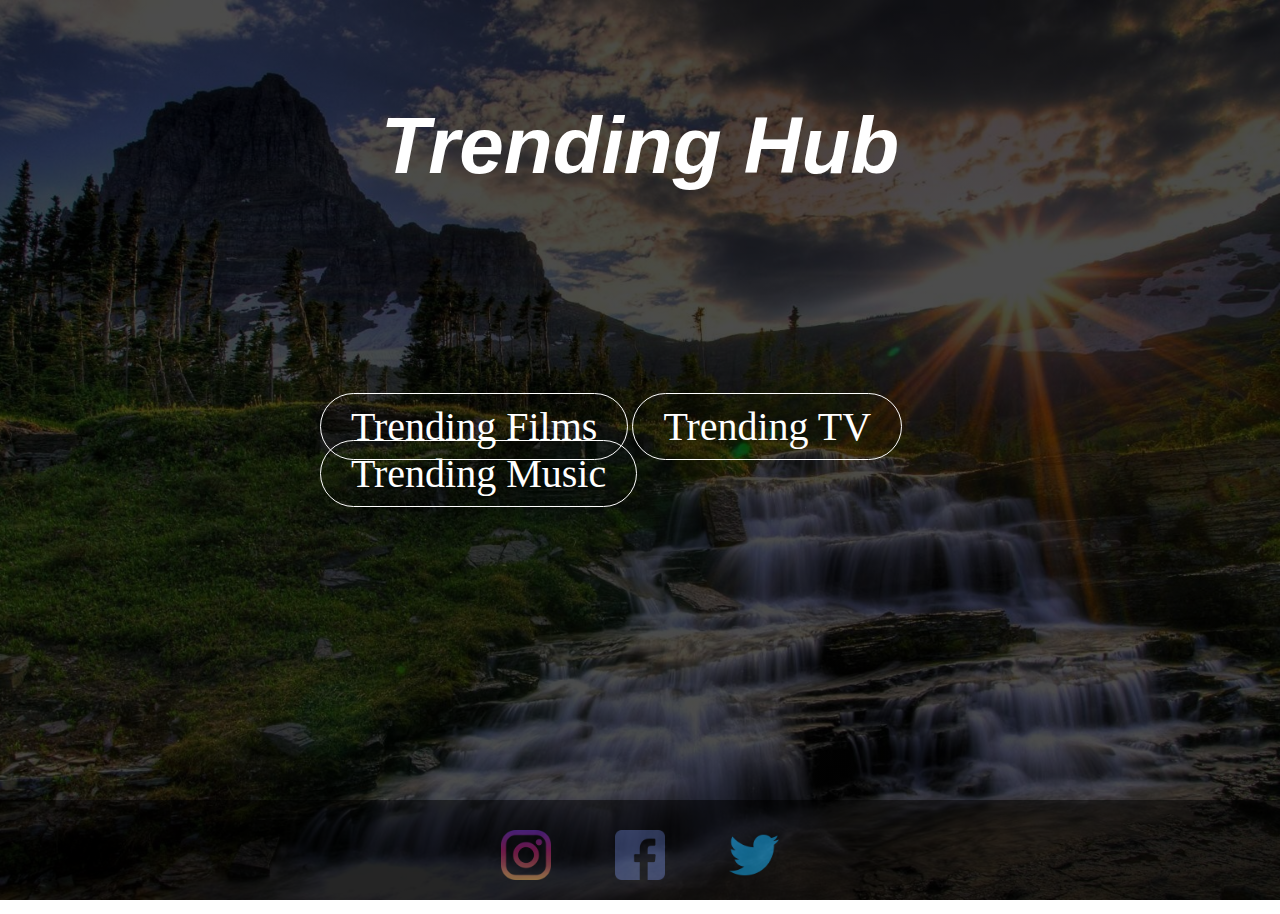
<file: Trend/index.html>
<!DOCTYPE html>
<html lang="en" dir="ltr">

  <head>

    <meta charset="utf-8">
    <title>Trending Hub</title>
    <link rel="stylesheet" href="css/main.css">

  </head>

  <body>

    <div id="container">
      <div id="main">

    <div class="title">

      <header>
        <h1> Trending Hub </h1>
      </header>

    </div>

    <div class="button">
      <a href="trendingfilms.html" class="btn">Trending Films</a>
      <a href="#" class="btn">Trending TV</a>
      <a href="#" class="btn">Trending Music</a>
    </div>

  </div>
</div>

    <footer id="footer">
      <img class="instagram" src="img/instagram.png" alt="instagram">
      <img class="facebook" src="img/facebook.png" alt="facebook">
      <img class="twitter" src="img/twitter.png" alt="twitter">
    </footer>

  </body>
</html>
</file>
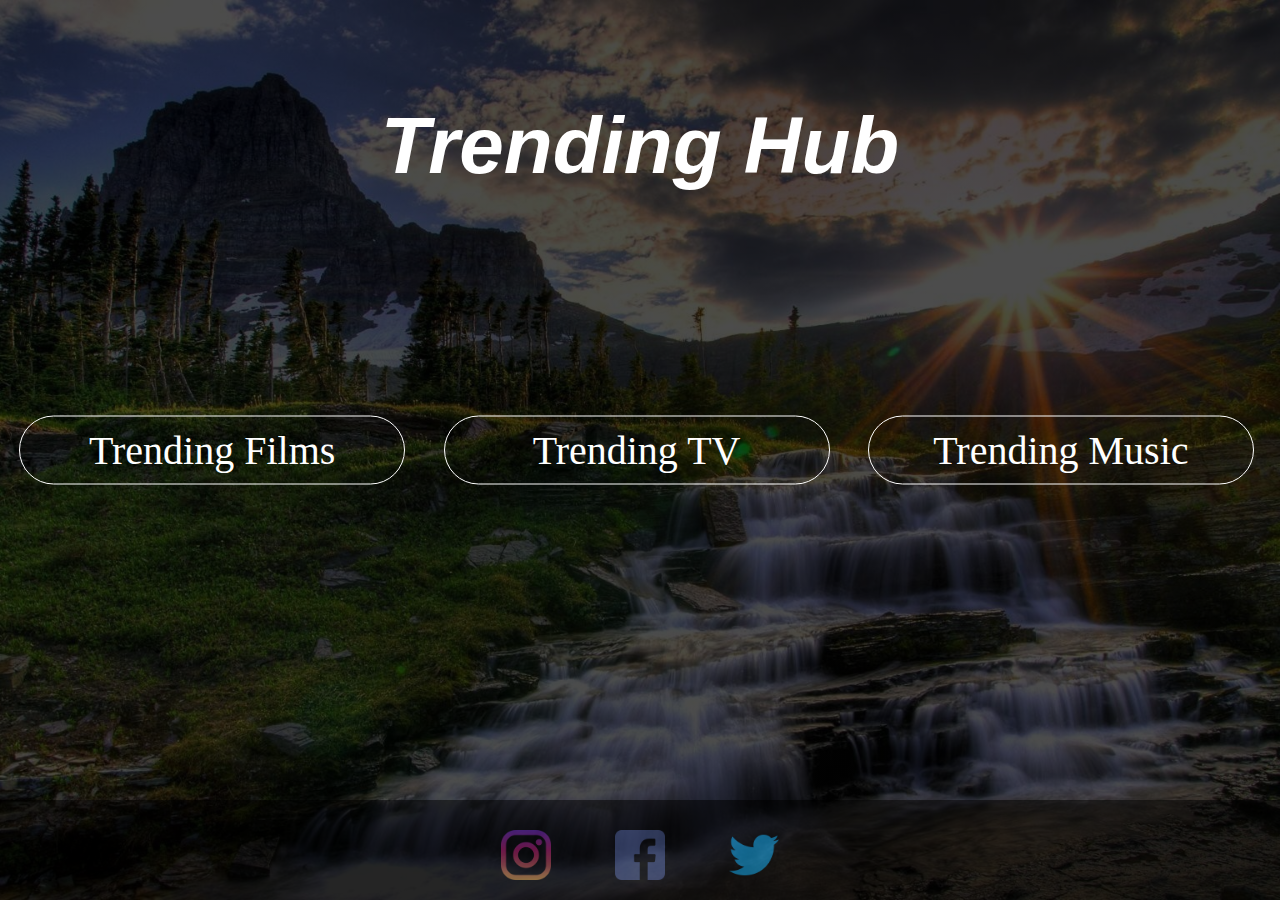
<file: env/Trend/templates/index.html>
<!DOCTYPE html>
<html lang="en" dir="ltr">

  <head>

    <meta charset="utf-8">
    <title>Trending Hub</title>
    <link rel="stylesheet" href="../static/css/main.css">

  </head>

  <body>

    <div id="container">
      <div id="main">

    <div class="title">

      <header>
        <h1> Trending Hub </h1>
      </header>

    </div>

    <div class="button">
	<a href="trending"><div class="btn">Trending Films</div></a>
	<a href="#"><div class="btn">Trending TV</div></a>
	<a href="#"><div class="btn">Trending Music</div></a>
    </div>

  </div>
</div>

    <footer id="footer">
      <img class="instagram" src="../static/img/instagram.png" alt="instagram">
      <img class="facebook" src="../static/img/facebook.png" alt="facebook">
      <img class="twitter" src="../static/img/twitter.png" alt="twitter">
    </footer>

  </body>
</html>
</file>
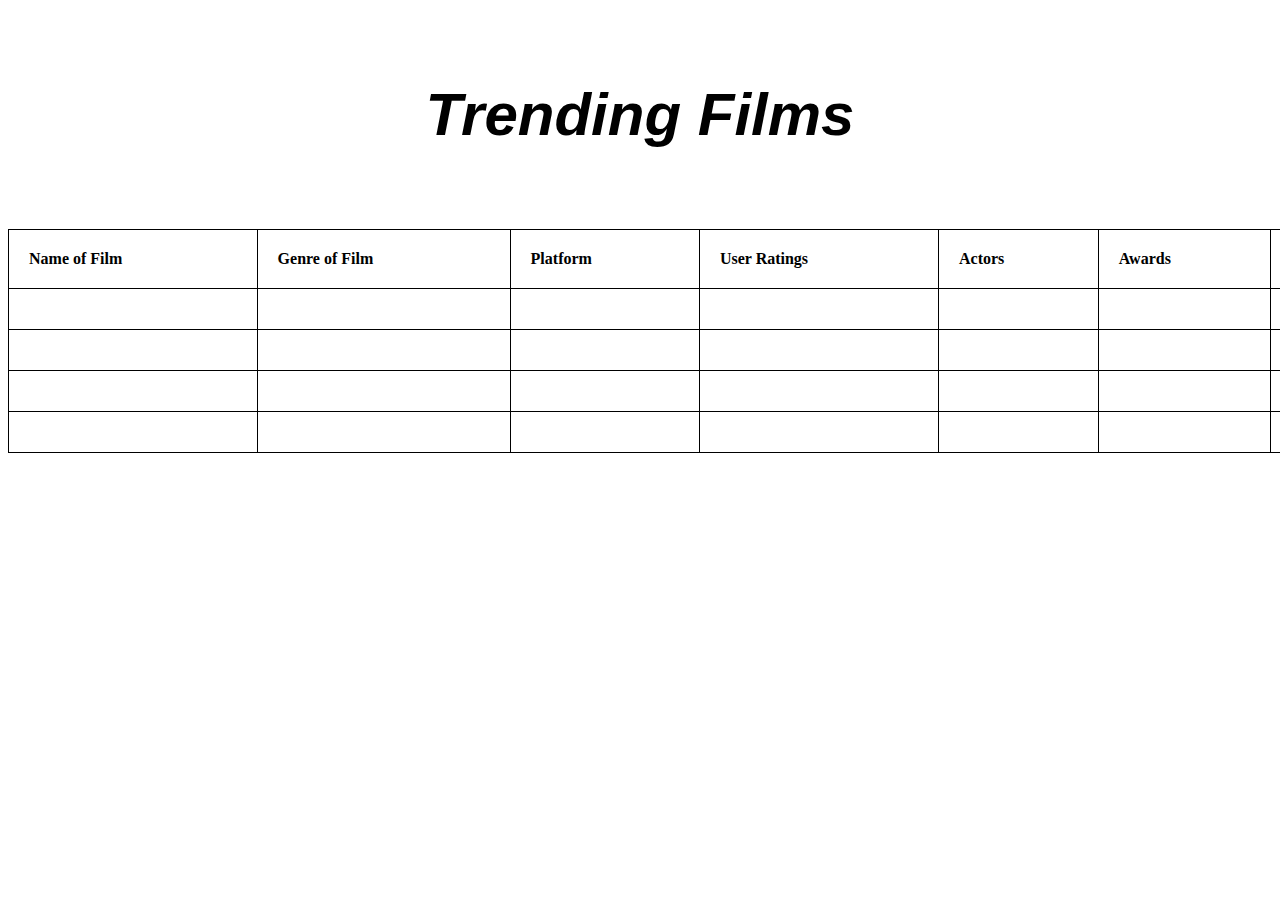
<file: Trend/trendingfilmsold.html>
<html lang="en" dir="ltr">

  <head>
    <meta charset="utf-8">
    <title>Tranding Films</title>

    <style>

      .title2 header h1 {
        font-size: 60px;
        font-style: italic;
        color: #000;
        font-family: "Helvetica", sans-serif;
        text-align: center;
        left: 50%;
        margin-top: 80px;
      }

      .table table {
        width: 1400px;
        margin-top: 80px;
      }

      .table th {
        text-align: left;
      }

      .table table, th, td {
        border: 1px solid #000;
        border-collapse: collapse;
      }

      .table th, td {
        padding: 20px;
        border-radius: 30px;
      }

    </style>

  </head>

  <body>

    <div class="title2">
      <header>
        <h1> Trending Films </h1>
      </header>
    </div>

    <div class="table">

      <table align="center">
        <tr>
          <th>Name of Film</th>
          <th>Genre of Film</th>
          <th>Platform</th>
          <th>User Ratings</th>
          <th>Actors</th>
          <th>Awards</th>
          <th>Link</th>
        </tr>

        <tr>
          <td></td>
          <td></td>
          <td></td>
          <td></td>
          <td></td>
          <td></td>
          <td></td>
        </tr>

        <tr>
          <td></td>
          <td></td>
          <td></td>
          <td></td>
          <td></td>
          <td></td>
          <td></td>
        </tr>

        <tr>
          <td></td>
          <td></td>
          <td></td>
          <td></td>
          <td></td>
          <td></td>
          <td></td>
        </tr>

        <tr>
          <td></td>
          <td></td>
          <td></td>
          <td></td>
          <td></td>
          <td></td>
          <td></td>
        </tr>

      </table>

    </div>

  </body>
</html>
</file>
<file: Trend/css/main.css>
/* Trending Hub */

* {
  margin: 0;
  padding: 0;
}

html, body {
  height: 100%
}

#container {
  min-height: 100%;
}

#main {
  overflow: auto;
  padding-bottom: 100px;
}

body {
  background-image:linear-gradient(rgba(0,0,0,0.7), rgba(0,0,0,0.7)), url(../img/scenery.jpg);
  background-size: cover;
  background-repeat: no-repeat;
  background-position: center;
}

.title header h1 {
 font-size: 80px;
 font-style: italic;
 color: #fff;
 font-family: "Helvetica", sans-serif;
 text-align: center;
 left: 50%;
 margin-top: 100px;
}

.button {
  position: absolute;
  top: 50%;
  left: 50%;
  transform: translate(-50%, -50%)

}

.btn {
  border: 1px solid #fff;
  border-radius: 50px;
  padding: 10px 30px;
  color: #fff;
  text-decoration: none;
  font-size: 40px;
}

.btn:hover {
  border-color: #E5DE0A;
  font-size: 45px;
}

/*-----------------footer------------------*/

#footer {
  background-color: #000;
  position: relative;
  height: 100px;
  margin-top: -100px;
  clear: both;
  opacity: 0.5;
  text-align: center;
}

#footer img {
  display: inline-block;
}

.instagram {
  width: 50px;
  height:50px;
  padding: 30px;
}

.facebook {
  width: 50px;
  height:50px;
  padding: 30px;
}

.twitter {
  width: 50px;
  height:50px;
  padding: 30px;
}

.instagram:hover {
  opacity: 0.5;
}

.facebook:hover {
  opacity: 0.5;
}

.twitter:hover {
  opacity: 0.5;
}

-------------------------------------------------------------
</file>
<file: env/Trend/static/css/main.css>
/* Trending Hub */

* {
  margin: 0;
  padding: 0;
}

html, body {
  height: 100%
}

#container {
  min-height: 100%;
}

#main {
  overflow: auto;
  padding-bottom: 100px;
}

body {
  background-image:linear-gradient(rgba(0,0,0,0.7), rgba(0,0,0,0.7)), url(../img/scenery.jpg);
  background-size: cover;
  background-repeat: no-repeat;
  background-position: center;
}

.title header h1 {
 font-size: 80px;
 font-style: italic;
 color: #fff;
 font-family: "Helvetica", sans-serif;
 text-align: center;
 left: 50%;
 margin-top: 100px;
}

.button {
  width:100%;
  position: absolute;
  top: 50%;
  left: 50%;
  transform: translate(-50%, -50%)

}

.btn {
  text-align:center;
  width:30%;
  margin-right:1.5%;
  margin-left:1.5%;
  float:left;
  border:1px solid #fff;
  border-radius:50px;
  padding:10px 0 10px;
  color:#fff;
  text-decoration:none;
  font-size:40px;
}

.btn:hover {
  border-color: #E5DE0A;
  font-size: 45px;
}

/*-----------------footer------------------*/

#footer {
  background-color: #000;
  position: relative;
  height: 100px;
  margin-top: -100px;
  clear: both;
  opacity: 0.5;
  text-align: center;
}

#footer img {
  display: inline-block;
}

.instagram {
  width: 50px;
  height:50px;
  padding: 30px;
}

.facebook {
  width: 50px;
  height:50px;
  padding: 30px;
}

.twitter {
  width: 50px;
  height:50px;
  padding: 30px;
}

.instagram:hover {
  opacity: 0.5;
}

.facebook:hover {
  opacity: 0.5;
}

.twitter:hover {
  opacity: 0.5;
}

-------------------------------------------------------------
</file>
